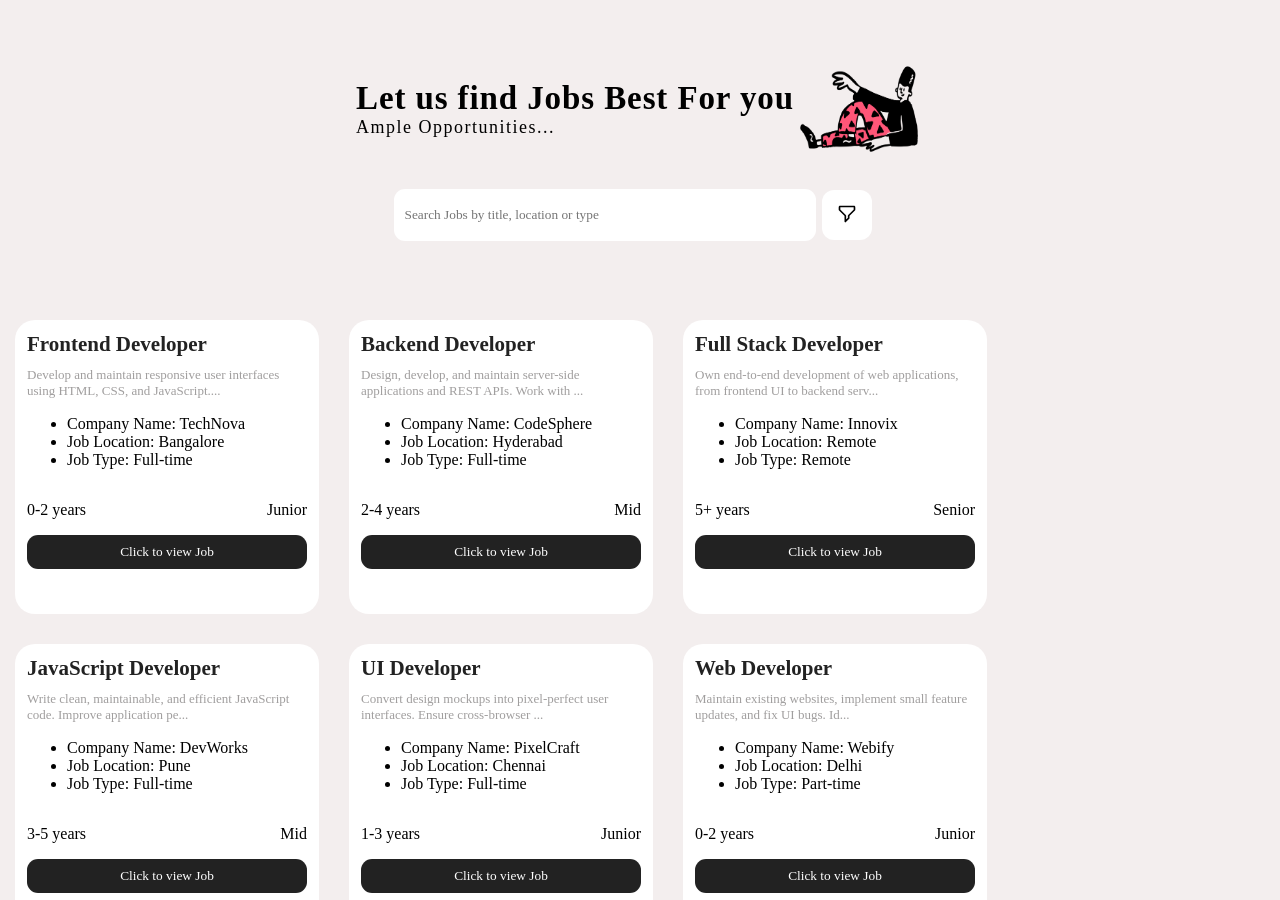
<file: index.htm>
<!DOCTYPE html>
<html lang="en">

<head>
    <meta charset="UTF-8">
    <meta name="viewport" content="width=device-width, initial-scale=1.0">
    <title>Document</title>
    <link rel="stylesheet" href="styles.css">
    <link href="https://api.fontshare.com/v2/css?f[]=satoshi@300,400,500,700,900&display=swap" rel="stylesheet" />
</head>

<body>
    <div class="job-portal-main-page">
        <div class="job-protal-main">
            <div class="job-portal-guide">
                <div class="job-portal-slogan">
                    <div>
                        <p class="job-portal-main-slogan">Let us find Jobs Best For you</p>
                        <p class="job-portal-sub-slogan">Ample Opportunities...</p>
                    </div><img src="image2.png" class="job-portal-illustration" />
                </div>
                <div class="job-portal-slogan-search">
                    <input name="search" class="navigation-bar-search" value=""
                        placeholder="Search Jobs by title, location or type">
                    <button class="job-pertal-filter-icon">
                        <svg xmlns="http://www.w3.org/2000/svg" width="20px" height="20px" viewBox="0 0 24 24"
                            fill="none">
                            <path
                                d="M3 4.6C3 4.03995 3 3.75992 3.10899 3.54601C3.20487 3.35785 3.35785 3.20487 3.54601 3.10899C3.75992 3 4.03995 3 4.6 3H19.4C19.9601 3 20.2401 3 20.454 3.10899C20.6422 3.20487 20.7951 3.35785 20.891 3.54601C21 3.75992 21 4.03995 21 4.6V6.33726C21 6.58185 21 6.70414 20.9724 6.81923C20.9479 6.92127 20.9075 7.01881 20.8526 7.10828C20.7908 7.2092 20.7043 7.29568 20.5314 7.46863L14.4686 13.5314C14.2957 13.7043 14.2092 13.7908 14.1474 13.8917C14.0925 13.9812 14.0521 14.0787 14.0276 14.1808C14 14.2959 14 14.4182 14 14.6627V17L10 21V14.6627C10 14.4182 10 14.2959 9.97237 14.1808C9.94787 14.0787 9.90747 13.9812 9.85264 13.8917C9.7908 13.7908 9.70432 13.7043 9.53137 13.5314L3.46863 7.46863C3.29568 7.29568 3.2092 7.2092 3.14736 7.10828C3.09253 7.01881 3.05213 6.92127 3.02763 6.81923C3 6.70414 3 6.58185 3 6.33726V4.6Z"
                                stroke="#000000" stroke-width="2" stroke-linecap="round" stroke-linejoin="round" />
                        </svg>
                    </button>
                    <div class="job-filter-modal hideFilters">
                        <div class="job-filter-modal-overlay"></div>
                        <div class="job-filter-modal-content">
                            <div class="job-filter-modal-heading">Apply Filters
                                <div class="job-filter-modal-close-btn">&times;</div>
                            </div>
                            <div class="job-filter-modal-description">Apply filters to see desired results, filters can
                                be of <br />job type, location and experience</div>
                            <div class="job-filter-modal-options">
                                <select class="job-filter-modal-options-select" id="filterType1">
                                    <option value="">--Choose Job Type--</option>
                                    <option value="Part-time">Part Time</option>
                                    <option value="Full-time">Full Time</option>
                                    <option value="Remote">Remote</option>
                                </select>
                                <select class="job-filter-modal-options-select" id="filterType2">
                                    <option value="">--Choose Location--</option>
                                    <option value="Remote">Remote</option>
                                    <option value="Bangalore">Bangalore</option>
                                    <option value="Hyderabad">Hyderabad</option>
                                    <option value="Pune">Pune</option>
                                    <option value="Delhi">Delhi</option>
                                    <option value="Mumbai">Mumbai</option>
                                    <option value="Ahmedabad">Ahmedabad</option>
                                    <option value="Jaipur">Jaipur</option>
                                    <option value="Noida">Noida</option>
                                    <option value="Chennai">Chennai</option>
                                </select>
                                <select class="job-filter-modal-options-select" id="filterType3">
                                    <option value="">--Choose Experience--</option>
                                    <option value="02">0-2</option>
                                    <option value="25">2-5</option>
                                    <option value="58">5-8</option>
                                </select>
                            </div>
                            <div>
                                <div class="filter-add-button"> Add Filters
                                    <svg xmlns="http://www.w3.org/2000/svg" fill="#fff" width="15px" height="150px"
                                        viewBox="0 0 24 24">
                                        <path
                                            d="m11.293 17.293 1.414 1.414L19.414 12l-6.707-6.707-1.414 1.414L15.586 11H6v2h9.586z" />
                                    </svg>
                                </div>

                            </div>
                        </div>
                    </div>
                </div>
            </div>
            <div class="job-portal-job-listings">
            </div>
        </div>
        <div class="job-portal-job-detail-modal hidden">
            <div class="job-detail-modal-overlay"></div>
            <div class="job-detai-modal-content">
                <div class="job-detail-modal-close-btn">&times;</div>
            </div>
        </div>
    </div>
</body>
<script src="script.js"></script>
</html>
</file>
<file: styles.css>
body {
    margin: 0;
    padding: 0;
    overflow: hidden;
}

.job-portal-main-page {
    max-height: 100vh;
    height: 100vh;
    width: 100%;
    margin: 0;
    padding: 0;
}

.navigation-bar-search {
    height: 30px;
    border-radius: 11px;
    width: 400px;
    padding: 11px;
    border: none;
    font-family: Satoshi;
}

.job-protal-main {
    background-color: #f3eeee;
    overflow-y: auto;
    max-height: 100vh;
}

.job-portal-job-listings {
    padding: 20px 15px;
    display: flex;
    flex-wrap: wrap;
    gap: 30px;
    background-color: #f3eeee;
}

.job-card {
    background-color: white;
    border-radius: 20px;
    padding: 12px;
    height: 270px;
    width: 280px;
    font-family: system-ui, -apple-system, BlinkMacSystemFont, 'Segoe UI', Roboto, Oxygen, Ubuntu, Cantarell, 'Open Sans', 'Helvetica Neue', sans-serif;
}

.job-card-title {
    font-size: 21px;
    font-weight: 600;
    color: rgb(34, 34, 34);
    font-family: Satoshi;
    margin-bottom: 10px;
}

.job-card-description {
    font-size: 13px;
    color: rgb(160, 158, 158);
    font-family: Satoshi;
}

.job-specs-list {
    font-family: Satoshi;
    font-weight: 500;
}

.job-card-exprience-section {
    display: flex;
    justify-content: space-between;
}

.job-card-exprience-section p {
    font-weight: 500;
    font-family: Satoshi;
}

.job-view-button {
    width: 100%;
    height: 34px;
    border-radius: 11px;
    color: white;
    background-color: rgb(34, 34, 34);
    border: none;
    cursor: pointer;
    font-family: Satoshi;
}

.job-portal-guide {
    display: flex;
    flex-direction: column;
    justify-content: center;
    align-self: center;
    height: 300px;
}

.job-portal-slogan {
    display: flex;
    align-items: center;
    justify-content: center;
}

.job-portal-main-slogan {
    font-size: 33px;
    letter-spacing: 0.9px;
    font-weight: 700;
    font-family: Satoshi;
    margin: 0;
}

.job-portal-sub-slogan {
    font-size: 18px;
    letter-spacing: 1.5px;
    font-weight: 500;
    font-family: Satoshi;
    margin: 0;

}

.job-portal-slogan-search {
    display: flex;
    align-items: center;
    justify-content: center;
    margin-top: 30px;
    gap: 6px;
}

.job-pertal-search-icon {
    height: 50px;
    width: 50px;
    background-color: white;
    border: none;
    border-radius: 12px;
    cursor: pointer;
}

.job-pertal-filter-icon {
    height: 50px;
    width: 50px;
    background-color: white;
    border: none;
    margin-right: 15px;
    cursor: pointer;
    border-radius: 12px;
}

.job-portal-illustration {
    height: 100px;
    width: 130px;
}

.no-jobs-illustration {
    height: 275px;
    width: 305px;
}

.no-jobs-container {
    display: flex;
    flex-direction: column;
    align-items: center;
    justify-content: center;
    width: 100%;
    font-family: Satoshi;
    font-weight: 600;
    font-size: 14px;
    color: #312929;
}

.job-portal-job-detail-modal {
    position: fixed;
    inset: 0;
    z-index: 1000;
    display: flex;
    align-items: center;
    justify-content: center;

}

.job-detail-modal-overlay {
    position: absolute;
    inset: 0;
    background: rgba(0, 0, 0, 0.6);
}

.job-detai-modal-content {
    position: relative;
    background-color: white;
    width: 80%;
    height: 600px;
    border-radius: 20px;
    max-height: 600px;
    overflow-y: auto;
    display: flex;
    flex-direction: column;
    gap: 20px;
}

.hidden {
    display: none;
}

.job-detail-modal-close-btn {
    margin-left: auto;
    margin-right: 10px;
    font-size: 30px;
    cursor: pointer;
}

.job-detail-modal-title {
    font-size: 30px;
    letter-spacing: 2px;
    text-align: center;
    font-family: Satoshi;
    font-weight: 700;
}

.job-detail-modal-job-title {
    font-size: 24px;
    font-family: Satoshi;
    font-weight: 500;
    text-align: center;
}

.job-detail-modal-job-location {
    font-size: 14px;
    color: rgb(44, 43, 43);
    font-family: Satoshi;
    font-weight: 600;
    text-align: center;
}

.job-detail-modal-job-description {
    font-size: 15px;
    color: rgb(160, 158, 158);
    font-family: Satoshi;
    text-align: center;
    font-weight: 500;
}

.job-detail-modal-job-apply {
    text-align: center;
}

.job-detail-modal-job-apply-button {
    font-family: Satoshi;
    text-align: center;
    padding: 12px;
    width: 300px;
    font-weight: 600;
    font-size: 14px;
    border-radius: 22px;
    border: none;
    cursor: pointer;
    background-color: rgb(194, 221, 194) ;
}

.job-detail-modal-specs {
    display: flex;
    gap: 20px;
    align-items: center;
    justify-content: center;
}

.job-detail-modal-specs-container {
    border-radius: 16px;
    height: 180px;
    width: 280px;
    background-color: #F0F0F0;
    padding: 12px;
    margin-top: 10px;
}

.job-detail-spcs-img {
    width: 100px;
    height: 100px;
}

.job-detail-modal-specs-attribute {
    display: flex;
    flex-direction: column;
    align-items: center ;
    gap: 25px;
    text-align: center;
    font-size: 18px;
    font-family: Satoshi;
    font-weight: 500;
}

.job-filter-modal {
    position: fixed;
    inset: 0;
    z-index: 1000;
    display: flex;
    align-items: center;
    justify-content: center;

}

.job-filter-modal-overlay {
    position: absolute;
    inset: 0;
    background: rgba(0, 0, 0, 0.6);
}

.job-filter-modal-content {
    position: relative;
    background-color: white;
    width: 400px;
    height: 350px;
    border-radius: 20px;
    display: flex;
    flex-direction: column;
    gap: 5px;
    padding: 12px;
}

.job-filter-modal-heading {
    display: flex;
    justify-content: space-between;
    align-items: center;
    font-family: Satoshi;
    font-weight: 600;
    font-size: 20px;
}

.hideFilters {
    display: none;
}

.job-filter-modal-close-btn {   
    font-size: 30px;
    cursor: pointer;
    font-weight: 400;
}

.job-filter-modal-description {
    font-family: Satoshi;
    color: rgb(141, 136, 136);
    font-size: 13px;
    font-weight: 500;
}

.job-filter-modal-options {
    margin-top: 15px;
    display: flex;
    flex-direction: column;
    gap: 20px;
}

.job-filter-modal-options-select {
    height: 40px;
    border-radius: 9px;
    font-family: Satoshi;
    font-weight: 500;
}

.filter-add-button {
    font-family: Satoshi;
    display: flex;
    align-items: center;
    border: 1px solid;
    padding: 6px 12px;
    border-radius: 9px;
    background-color: #312929;
    color: white;
    font-size: 13px;
    height: 24px;
    gap: 10px;
    width: 87px;
    margin-left: auto;
    margin-top: 25px;
    cursor: pointer;
}

.icon {
  color: white;
}
</file>
